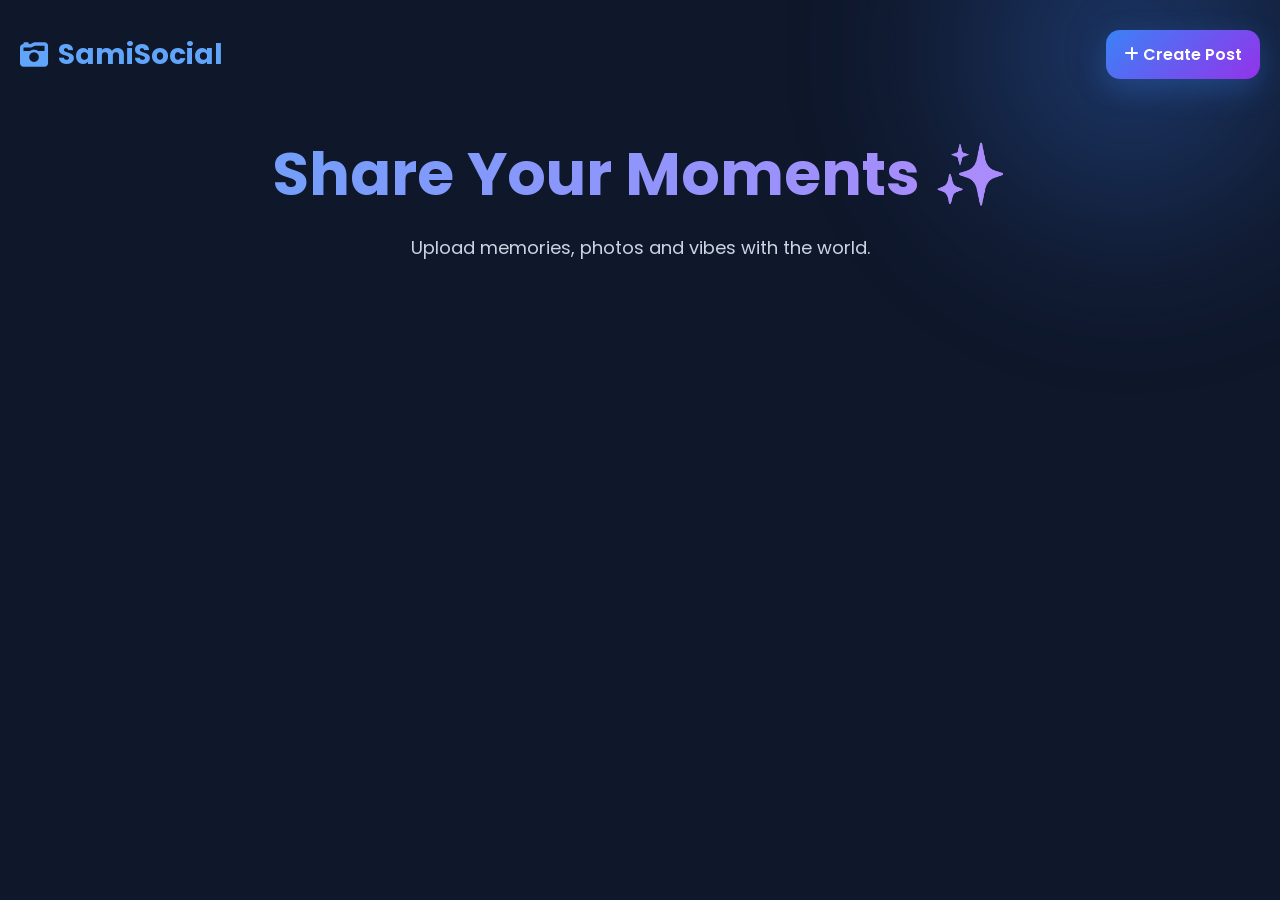
<file: index.html>
<!DOCTYPE html>
<html lang="en">
<head>
  <meta charset="UTF-8">
  <meta name="viewport" content="width=device-width, initial-scale=1.0">
  <title>Social Feed</title>

  <link rel="stylesheet" href="./css/style.css">

  <link href="https://fonts.googleapis.com/css2?family=Poppins:wght@300;400;500;600;700&display=swap" rel="stylesheet">

  <link rel="stylesheet"
  href="https://cdnjs.cloudflare.com/ajax/libs/font-awesome/6.5.1/css/all.min.css"/>
</head>

<body>

  <!-- Background Glow -->
  <div class="bg-glow"></div>

  <!-- Navbar -->
  <nav class="navbar">
    <div class="logo">
      <i class="fa-solid fa-camera-retro"></i>
      SamiSocial
    </div>

    <a href="create.html" class="create-btn">
      <i class="fa-solid fa-plus"></i>
      Create Post
    </a>
  </nav>

  <!-- Hero -->
  <section class="hero">
    <h1>Share Your Moments ✨</h1>
    <p>Upload memories, photos and vibes with the world.</p>
  </section>

  <!-- Feed -->
  <div id="posts"></div>

  <script type="module" src="./js/feed.js"></script>
</body>
</html>
</file>
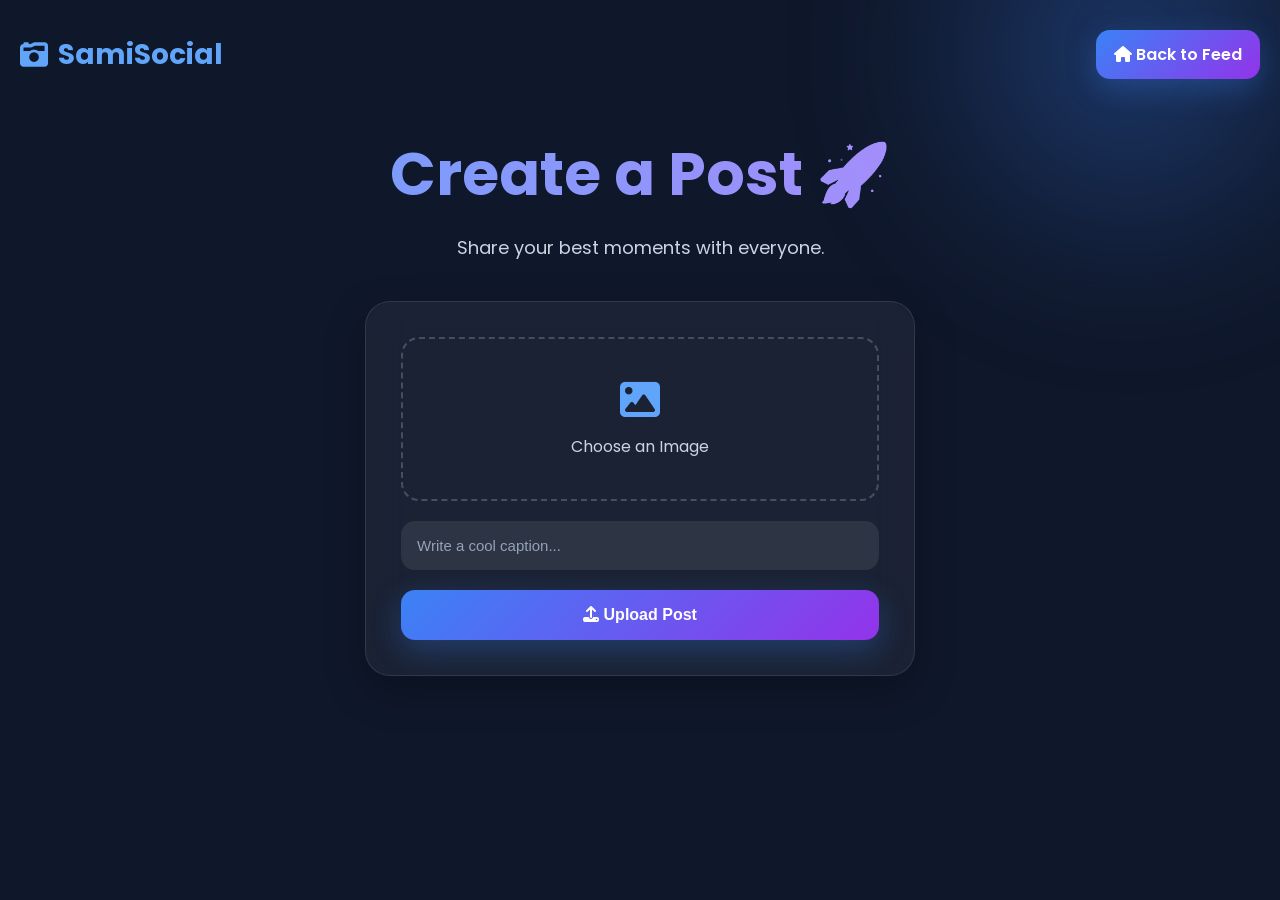
<file: create.html>
<!DOCTYPE html>
<html lang="en">
<head>
  <meta charset="UTF-8">
  <meta name="viewport" content="width=device-width, initial-scale=1.0">

  <title>Create Post</title>

  <link rel="stylesheet" href="./css/style.css">

  <link href="https://fonts.googleapis.com/css2?family=Poppins:wght@300;400;500;600;700&display=swap" rel="stylesheet">

  <link rel="stylesheet"
  href="https://cdnjs.cloudflare.com/ajax/libs/font-awesome/6.5.1/css/all.min.css"/>
</head>

<body>

  <!-- Background Glow -->
  <div class="bg-glow"></div>

  <!-- Navbar -->
  <nav class="navbar">
    <div class="logo">
      <i class="fa-solid fa-camera-retro"></i>
      SamiSocial
    </div>

    <a href="index.html" class="create-btn">
      <i class="fa-solid fa-house"></i>
      Back to Feed
    </a>
  </nav>

  <!-- Create Section -->
  <section class="hero">
    <h1>Create a Post 🚀</h1>
    <p>Share your best moments with everyone.</p>
  </section>

  <!-- Form -->
  <form id="form">

    <label class="upload-box">
      <i class="fa-solid fa-image"></i>
      <span>Choose an Image</span>
      <input type="file" name="image" required />
    </label>

    <input 
      type="text"
      name="caption"
      placeholder="Write a cool caption..."
      required
    />

    <button type="submit">
      <i class="fa-solid fa-upload"></i>
      Upload Post
    </button>

  </form>

  <script type="module" src="./js/createPost.js"></script>

</body>
</html>
</file>
<file: css/style.css>
/* ===== RESET ===== */
*{
  margin:0;
  padding:0;
  box-sizing:border-box;
}

/* ===== BODY ===== */
body{
  font-family:'Poppins',sans-serif;
  background:#0f172a;
  color:white;
  min-height:100vh;
  overflow-x:hidden;
  padding:20px;
  position:relative;
}

/* ===== BACKGROUND GLOW ===== */
.bg-glow{
  position:fixed;
  width:500px;
  height:500px;
  background:radial-gradient(circle,#3b82f6,transparent 70%);
  top:-200px;
  right:-100px;
  opacity:0.4;
  z-index:-1;
  filter:blur(80px);
}

/* ===== NAVBAR ===== */
.navbar{
  width:100%;
  display:flex;
  justify-content:space-between;
  align-items:center;
  margin-bottom:40px;
  padding:10px 0;
}

.logo{
  font-size:28px;
  font-weight:700;
  display:flex;
  align-items:center;
  gap:10px;
  color:#60a5fa;
}

.create-btn{
  text-decoration:none;
  background:linear-gradient(135deg,#3b82f6,#9333ea);
  color:white;
  padding:12px 18px;
  border-radius:14px;
  font-weight:600;
  transition:0.3s;
  box-shadow:0 10px 30px rgba(59,130,246,0.3);
}

.create-btn:hover{
  transform:translateY(-3px);
}

/* ===== HERO ===== */
.hero{
  text-align:center;
  margin-bottom:40px;
}

.hero h1{
  font-size:60px;
  margin-bottom:15px;
  background:linear-gradient(90deg,#60a5fa,#c084fc);
  -webkit-background-clip:text;
  -webkit-text-fill-color:transparent;
}

.hero p{
  color:#cbd5e1;
  font-size:18px;
}

/* ===== POSTS ===== */
#posts{
  display:flex;
  flex-direction:column-reverse;
  align-items:center;
  gap:35px;
}

/* ===== POST CARD ===== */
.post{
  width:100%;
  max-width:650px;
  background:rgba(255,255,255,0.05);
  backdrop-filter:blur(20px);
  border:1px solid rgba(255,255,255,0.1);
  border-radius:24px;
  overflow:hidden;
  transition:0.4s ease;
  box-shadow:0 10px 40px rgba(0,0,0,0.3);
}

.post:hover{
  transform:translateY(-8px);
  box-shadow:0 20px 60px rgba(59,130,246,0.25);
}

/* ===== POST IMAGE ===== */
.post img{
  width:100%;
  max-height:700px;
  object-fit:cover;
  display:block;
}

/* ===== CAPTION ===== */
.post p{
  padding:20px;
  font-size:16px;
  line-height:1.7;
  color:#f8fafc;
}

/* ===== EMPTY TEXT ===== */
#posts > p{
  color:#94a3b8;
  font-size:18px;
}

/* ===== SCROLLBAR ===== */
::-webkit-scrollbar{
  width:8px;
}

::-webkit-scrollbar-thumb{
  background:#3b82f6;
  border-radius:20px;
}

/* ===== MOBILE ===== */
@media(max-width:768px){

  body{
    padding:15px;
  }

  .navbar{
    flex-direction:column;
    gap:20px;
  }

  .hero h1{
    font-size:38px;
  }

  .hero p{
    font-size:15px;
  }

  .create-btn{
    width:100%;
    text-align:center;
  }

  .post{
    border-radius:20px;
  }

  .post p{
    font-size:15px;
  }
}

/* ===== CREATE PAGE FORM ===== */
form{
  width:100%;
  max-width:550px;
  margin:0 auto;
  display:flex;
  flex-direction:column;
  gap:20px;

  background:rgba(255,255,255,0.05);
  backdrop-filter:blur(20px);

  border:1px solid rgba(255,255,255,0.1);

  padding:35px;
  border-radius:25px;

  box-shadow:0 15px 40px rgba(0,0,0,0.25);
}

/* ===== UPLOAD BOX ===== */
.upload-box{
  border:2px dashed rgba(255,255,255,0.2);
  border-radius:18px;
  padding:40px 20px;
  text-align:center;
  cursor:pointer;
  transition:0.3s ease;

  display:flex;
  flex-direction:column;
  gap:15px;

  color:#cbd5e1;
}

.upload-box:hover{
  border-color:#60a5fa;
  background:rgba(255,255,255,0.03);
}

.upload-box i{
  font-size:40px;
  color:#60a5fa;
}

.upload-box input{
  display:none;
}

/* ===== INPUT ===== */
input[type="text"]{
  width:100%;
  padding:16px;
  border:none;
  outline:none;

  border-radius:14px;

  background:rgba(255,255,255,0.08);

  color:white;
  font-size:15px;
}

input[type="text"]::placeholder{
  color:#94a3b8;
}

/* ===== BUTTON ===== */
button{
  padding:16px;
  border:none;
  border-radius:14px;

  background:linear-gradient(135deg,#3b82f6,#9333ea);

  color:white;
  font-size:16px;
  font-weight:600;

  cursor:pointer;
  transition:0.3s ease;

  box-shadow:0 10px 30px rgba(59,130,246,0.3);
}

button:hover{
  transform:translateY(-3px);
}

/* ===== MOBILE ===== */
@media(max-width:768px){

  form{
    padding:25px;
  }

  .upload-box{
    padding:30px 15px;
  }

}
</file>
